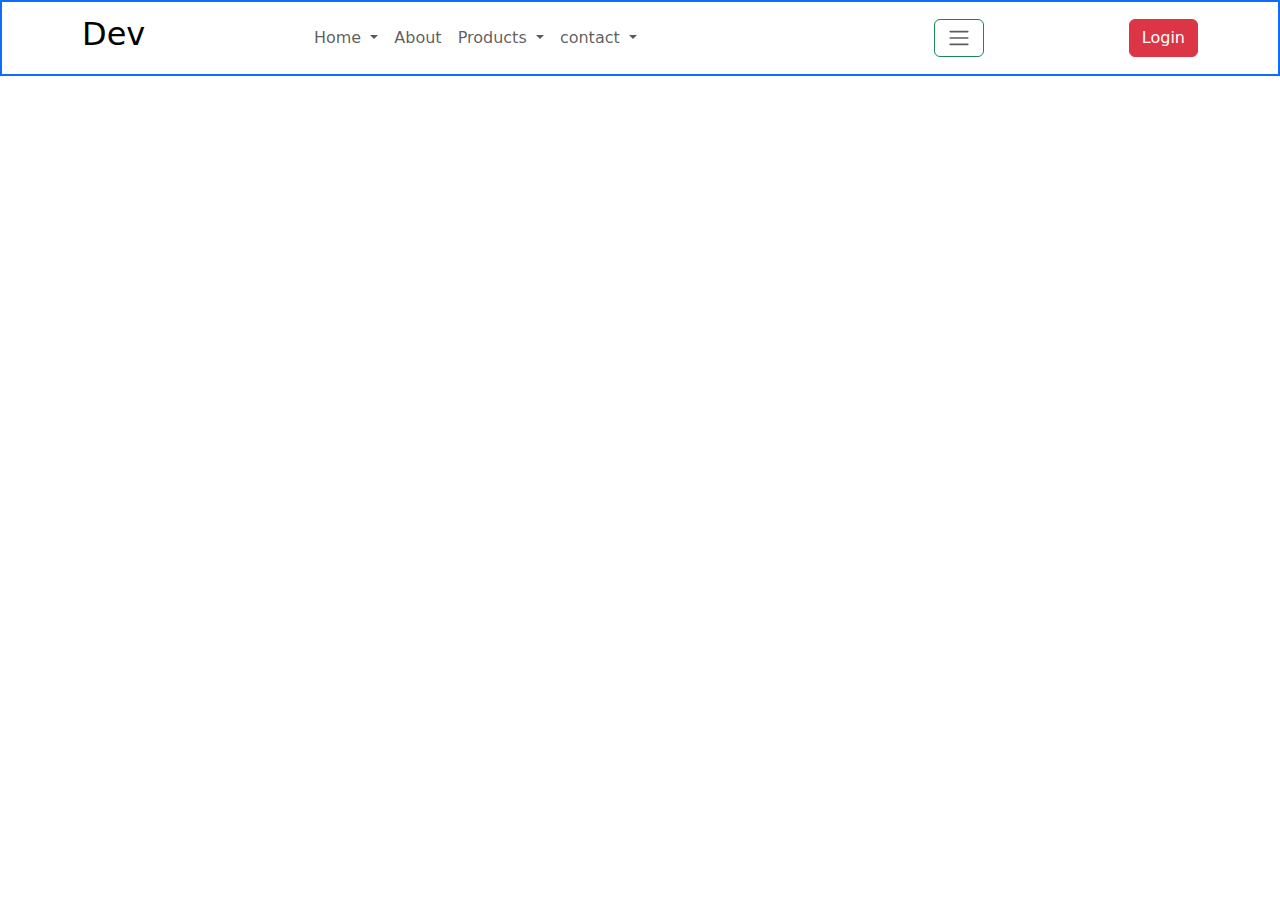
<file: bt-3/index.html>
<!DOCTYPE html>
<html lang="en">
<head>
    <meta charset="UTF-8">
    <meta name="viewport" content="width=device-width, initial-scale=1.0">
    <title>Document</title>
    <link rel="stylesheet" href="bootstrap.min.css">
    <link rel="stylesheet" href="https://cdnjs.cloudflare.com/ajax/libs/font-awesome/6.6.0/css/all.min.css" integrity="sha512-Kc323vGBEqzTmouAECnVceyQqyqdsSiqLQISBL29aUW4U/M7pSPA/gEUZQqv1cwx4OnYxTxve5UMg5GT6L4JJg==" crossorigin="anonymous" referrerpolicy="no-referrer" />
</head>
<body>

    <header>
        <nav>
            <div class="navbar border border-primary border-2 navbar-expand-lg">
                <div class="container">
                    <a href="" class="navbar-brand h1 fs-2">Dev</a>
                    <button class="navbar-toggler" data-bs-toggle="collapse" data-bs-target="#navbar">
                        <span class="navbar-toggler-icon"></span>
                    </button>
               
                    <!-- <a class="btn btn-outline-success">
                        <span class="navbar-toggler-icon"></span>
                    </a> -->
               
                <div class="collapse navbar-collapse" id="navbar">
                <ul class="navbar-nav m-auto">
                    <li class="navbar-item dropdown">
                        <a href="" class="nav-link dropdown-toggle" data-bs-toggle="dropdown" data-bs-target="#first-dropdown">Home
                            <ul class="dropdown-menu p-2" id="first-dropdown">
                                <li class="dropdown-items">Home</li>
                                <li class="dropdown-items">About our Websites</li>
                            </ul>
                        </a>
                    </li>
                    <li class="navbar-nav">
                        <a href="" class="nav-link">About</a>
                    </li>
                    <li class="navbar-nav dropdown">
                        <a href="" class="nav-link dropdown-toggle" data-bs-toggle="dropdown" data-bs-target="#second-dorpdown">Products
                            <ul class="dropdown-menu p-2" id="second-dropdown">
                                <li class="dropdown-items"> IPhone</li>
                                <li class="dropdown-items"> Vivo</li>
                                <li class="dropdown-items">Samsung</li>
                                <li class="dropdown-items">Oppo</li>

                            </ul>
                          
                        </a>
                    </li>
                    <li class="navbar-nav dropdown">
                        <a href="" class="nav-link dropdown-toggle" data-bs-toggle="dropdown" data-bs-target="#third-dropdown">contact
                            <ul class="dropdown-menu p-2" id="third-dropdown">
                                <li class="dropdown-items">Gmail</li>
                                <li class="dropdown-items">Whatsapp</li>
                                <li class="dropdown-items">Contact No:</li>
                            </ul>
                        </a>
                     </li>
                </ul>

                

                <a href="#sidebar" class="btn btn-outline-success m-auto" data-bs-toggle="offcanvas">
                    <span class="navbar-toggler-icon"></span>
                </a>
                <button class="btn btn-danger" data-bs-toggle="modal" data-bs-target="#Login">Login</button>
                
              
            </div>
        
        </div>
            </div>


            

        </nav>
    </header>




    <section>
        
        <div class="offcanvas offcanvas-start" id="sidebar">
   
            <div class="offcanvas-header " >
               
             <a href="" class="offcanvas-title nav-link">Side bar</a>
             <button class="btn-close" data-bs-dismiss="offcanvas"></button>
         
            
            </div>
            <div class="offcanvas-body">
               
                    <ul>
                        <li class="list-group-item">Welocome to red and white</li>
                        <li class="list-group-item">Welocome to red and white</li>
                        <li class="list-group-item">Welocome to red and white</li>
                        <li class="list-group-item">Welocome to red and white</li>
                        <li class="list-group-item">Welocome to red and white</li>
                        <li class="list-group-item">Welocome to red and white</li>
                    </ul>
            
            </div>
            <div class="offcanvas-footer p-2 border">
                <button class="btn btn-danger" data-bs-toggle="modal" data-bs-target="#alert">LogOut</button>
                <button class="btn btn-warning ms-auto" data-bs-toggle="modal" data-bs-target="#popup">modal</button>
             </div>
        </div>
    </section>




    <section>
        <div class="modal" id="popup">
            <div class="modal-dialog">
                <div class="modal-content">
                    <div class="modal-header">
                        <h2>Modal Open</h2>
                        <button class="btn-close" data-bs-dismiss="modal"></button>
                    </div>
                    <div class="modal-body">
                        Lorem ipsum dolor sit amet consectetur adipisicing elit. Nulla, cumque!
                    </div>
                    <div class="modal-footer" data-bs-dismiss="modal">
                        <button class="btn btn-secondary">Close</button>

                    </div>
                </div>
            </div>
        </div>
    </section>
    



    <section>
        <div class="modal fade" id="Login">
            <div class="modal-dialog modal-dialog-centered">
                <div class="modal-content">
                    <div class="modal-header">
                        <h2>Login Form</h2>
                    </div>
                    <div class="modal-body">
                        <div class="input-group my-3">
                            <span class="input-group-text"><i class="fa-regular fa-user"></i></span>
                            <div class="form-floating">
                                <input type="text" class="form-control" id="floatname" placeholder="Enter-name">
                                <label for="floatname"> Enter User Name:</label>
                            </div>
                        </div>

                        <div class="input-group my-3">
                            <span class="input-group-text"><i class="fa-regular fa-envelope"></i></span>
                            <div class="form-floating">
                                <input type="text" class="form-control" id="floatname" placeholder="Enter Email">
                                <label for="floatname">Enter Email:</label>
                            </div>

                        </div>

                        <div class="input-group my-3">
                            <span class="input-group-text"><i class="fa-solid fa-lock"></i></span>
                            <div class="form-floating">
                                <input type="text" class="form-control" id="floatname" placeholder="Enter Passowrd">
                                <label for="floatname">Enter Password</label>
                            </div>
                        </div>
                    </div>


                    <div class="modal-footer">
                        <div class="row w-100 border ">
                            <div class="col-6 p-3">
                                <a href="">Forgott Password</a>
                            </div>
                            <div class="col-6 ">
                                <a href="" class="btn btn-outline-warning m-3">Login</a>
                            </div>
                        </div>
                    </div>
                </div>
            </div>
        </div>
    </section>


    <section>
        <div class="modal" id="alert">
            <div class="modal-dialog">
                <div class="modal-content">
                    <div class="modal-header">
                        <h3>Logout</h3>
                    </div>
                    <div class="modal-content p-2">
                        <p>Conform your accout logout permanantly ?</p>
                    </div>
                    <div class="modal-footer">
                        <button class="btn btn-outline-danger" data-bs-toggle="modal" data-bs-target="#alert-message">Logout</button>
                    </div>
                
                </div>
            </div>
        </div>
    </section>


    <section>
        <div class="modal" id="alert-message">
            <div class="modal-dialog">
                <div class="modal-content">
                    <div class="modal-header">
                        <h6>conform your account logout!</h6>
                    </div>
                </div>
            </div>
        </div>
    </section>


    <script src="bootstrap.bundle.min.js"></script>
</body>
</html>
</file>
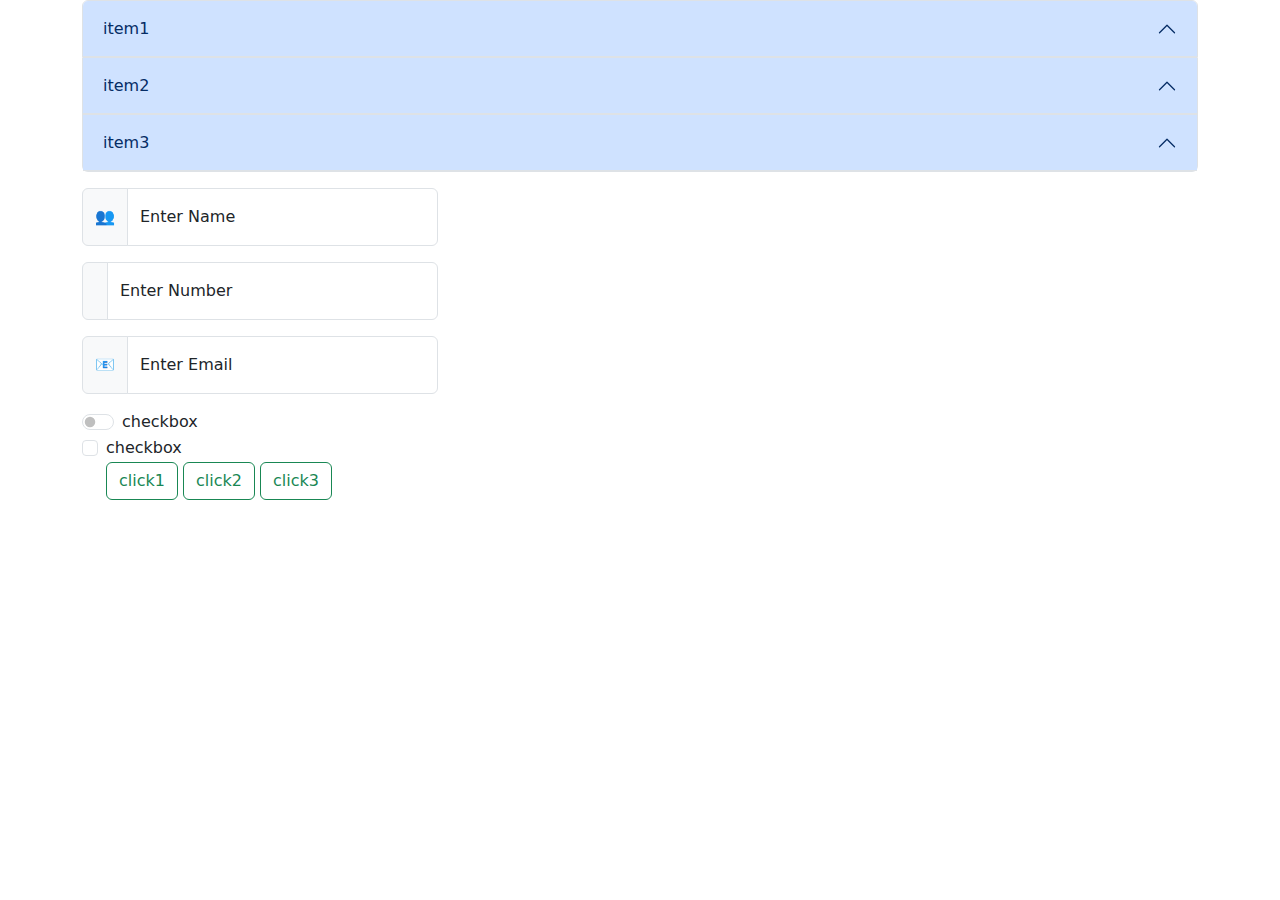
<file: day 5/index.html>
<!DOCTYPE html>
<html lang="en">
<head>
    <meta charset="UTF-8">
    <meta name="viewport" content="width=device-width, initial-scale=1.0">
    <title>Acordion practice</title>
    <link rel="stylesheet" href="bootstrap.min.css">
</head>
<body>
    
    <section>
        <div class="container">
            <div class="row">
                <div class="accordion" id="one">
                    <div class="accordion-item">
                        <div class="accordion-header">
                            <button class="accordion-button" data-bs-toggle="collapse" data-bs-target="#first-open" >
                                item1
                            </button>
                        </div>
                        <div class="accordion-collapse collapse" id="first-open" data-bs-parent="#one"  >
                            <div class="acordion-body">
                            Lorem ipsum dolor, sit amet consectetur adipisicing elit. Delectus, mollitia optio blanditiis assumenda consequatur voluptate exercitationem officiis eius molestiae tempora, praesentium explicabo. Recusandae harum obcaecati accusantium praesentium. Sed, minima nisi.
                        </div>
                        </div>
                        
                    </div>

                    <div class="accordion-item">
                        <div class="accordion-header">
                            <button class="accordion-button" data-bs-toggle="collapse" data-bs-target="#second-open" >
                                item2
                            </button>
                        </div>
                        <div class="accordion-collapse collapse" id="second-open" data-bs-parent="#one">
                            <div class="acordion-body">
                            Lorem ipsum dolor, sit amet consectetur adipisicing elit. Delectus, mollitia optio blanditiis assumenda consequatur voluptate exercitationem officiis eius molestiae tempora, praesentium explicabo. Recusandae harum obcaecati accusantium praesentium. Sed, minima nisi.
                        </div>
                        </div>
                        
                    </div>

                    <div class="accordion-item">
                        <div class="accordion-header">
                            <button class="accordion-button" data-bs-toggle="collapse" data-bs-target="#third-open" data-bs-parent="#one">
                                item3
                            </button>
                        </div>
                        <div class="accordion-collapse collapse" id="third-open" data-bs-parent="#one">
                            <div class="acordion-body">
                            Lorem ipsum dolor, sit amet consectetur adipisicing elit. Delectus, mollitia optio blanditiis assumenda consequatur voluptate exercitationem officiis eius molestiae tempora, praesentium explicabo. Recusandae harum obcaecati accusantium praesentium. Sed, minima nisi.
                        </div>
                        </div>
                        
                    </div>
                </div>
            </div>
        </div>
    </section>




    <section>
        <div class="container">
            <div class="row">
                <div class="col-lg-4">
                    <div class="input-group my-3">
                        <span class="input-group-text">👥</span>
                        <div class="form-floating">
                                <input type="text" class="form-control" id="floatname" placeholder="Enter name">
                                <label for="floatname">Enter Name</label>
                        </div>
                    </div>
                    <div class="input-group my-3">
                        <span class="input-group-text"></span>
                        <div class="form-floating">
                                <input type="text" class="form-control" id="floatname" placeholder="Enter Number">
                                <label for="floatname">Enter Number</label>
                        </div>
                    </div>
                 
                    <div class="input-group my-3">
                        <span class="input-group-text">📧</span>
                        <div class="form-floating">
                                <input type="text" class="form-control" id="floatname" placeholder="Enter name">
                                <label for="floatname">Enter Email</label>
                        </div>
                    </div>
                    
                    <div class="form-check form-switch">
                        <label for="" class="form-check-label">checkbox</label>
                       <input type="checkbox" class="form-check-input">
                   </div>
                    

                   <div class="form-check form-btn">
                    <label for="" class="form-check-label">checkbox</label>
                   <input type="checkbox" class="form-check-input">
               </div>

               <div class="form-check">
                <input type="radio" class="btn-check" id="checkbtn1" name="check" >
                <label for="checkbtn1" class="btn btn-outline-success">click1</label>

                <input type="radio" class="btn-check" id="checkbtn2" name="check" >
                <label for="checkbtn2" class="btn btn-outline-success">click2</label>

                <input type="radio" class="btn-check" id="checkbtn3" name="check" >
                <label for="checkbtn3" class="btn btn-outline-success">click3</label>
            </div>
           

                
                </div>
            </div>
        </div>
    </section>
    <script src="bootstrap.bundle.min.js"></script>
</body>
</html>
</file>
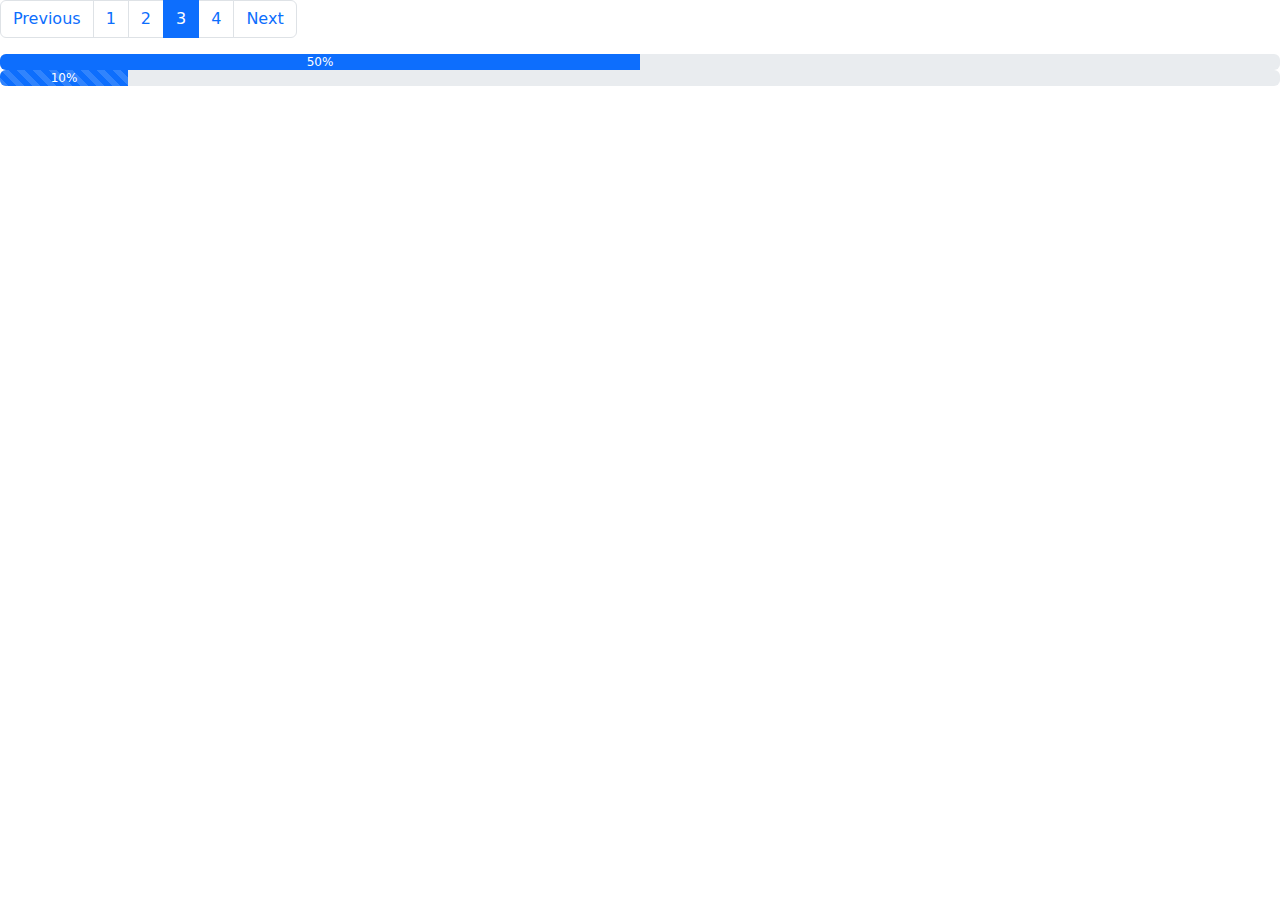
<file: day 6/index.html>
<!DOCTYPE html>
<html lang="en">
<head>
    <meta charset="UTF-8">
    <meta name="viewport" content="width=device-width, initial-scale=1.0">
    <title>Acordion practice</title>
    <link rel="stylesheet" href="bootstrap.min.css">
</head>
<body>
    
    <section>
        <ul class="pagination">
            <li class="page-item"><a href="" class="page-link">Previous</a></li>
            <li class="page-item"><a href="" class="page-link">1</a></li>
            <li class="page-item"><a href="" class="page-link">2</a></li>
            <li class="page-item active"><a href="" class="page-link">3</a></li>
            <li class="page-item"><a href="" class="page-link">4</a></li>
            <li class="page-item"><a href="" class="page-link">Next</a></li>

        </ul>
    </section>



    <section>
        <div class="progress">
            <div class="progress-bar" style="width: 50%;">50%</div>
        </div>
        <div class="progress" role="progressbar" aria-label="Default striped example" aria-valuenow="10" aria-valuemin="0" aria-valuemax="100">
            <div class="progress-bar progress-bar-striped" style="width: 10%">10%</div>
          </div>
    </section>
    <script src="bootstrap.bundle.min.js"></script>
</body>
</html>
</file>
